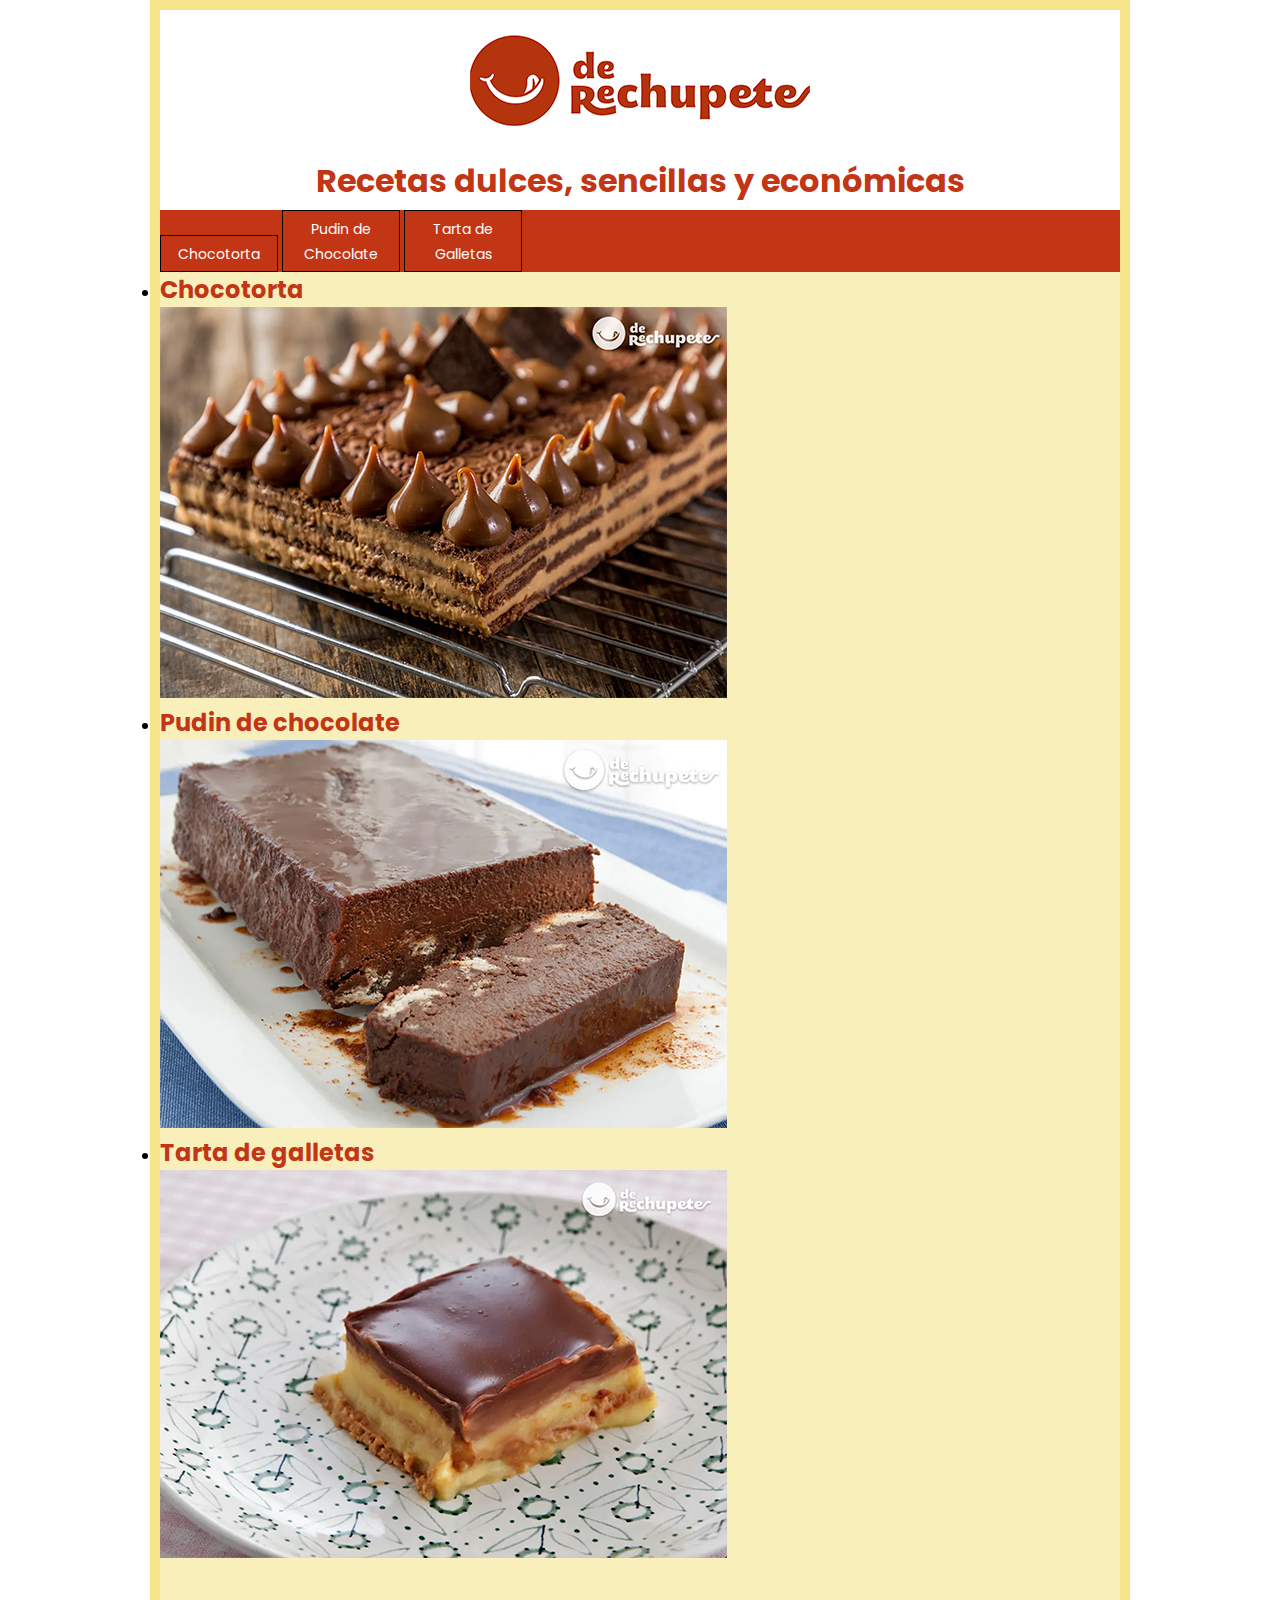
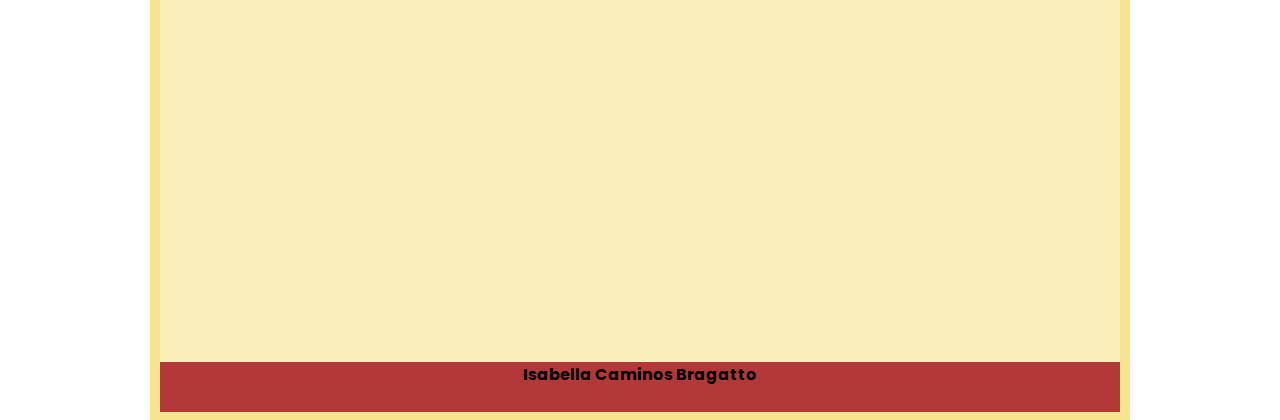
<file: index.html>
<!DOCTYPE html>
<html>



<head>
	<meta charset="utf-8">
	<meta name="viewport" content="width=device-width, initial-scale=1">
	<title> deRechupete Recetas </title>
	
	<! VINCULACIÓN A CSS > 
	<link rel="stylesheet" type="text/css" href="css/receta.css">




</head>


<body>



<div id="contenedor">

<!- lOGO DE SITIO CON URL->

<div id="cabecera">

<a href="file:///Users/Isabella/Desktop/UCES/Multimedia%20I/Receta/deRechupete.html">

<img src="img/logo.jpg">

</a>


<h1 class="titurojo"> Recetas dulces, sencillas y económicas </h1>

</div>


<!- MENÚ DE NAVEGACIÓN ->

<div id="menu">

<ul>

<li> <a href="chocotorta.html"> Chocotorta </a> </li>

<li> <a href="pudindechocolate.html"> Pudin de Chocolate </a> </li>

<li> <a href="tartadegalletas.html"> Tarta de Galletas </a> </li>

</ul>

</div> <!cierre de div de menu>


<!- Recetas en forma de lista con img asociadas a URL->

<div id="contenido">




<ul>

<li> <h2 class="titurojo"> Chocotorta </h2> </li>

<a href="file:///Users/Isabella/Desktop/UCES/Multimedia%20I/Receta/Chocotorta.html">

<img src="img/chocotorta.jpg">

</a>


<li> <h2 class="titurojo"> Pudin de chocolate </h2> </li>

<a href="file:///Users/Isabella/Desktop/UCES/Multimedia%20I/Receta/pudindechocolate.html">

<img src="img/pudin.jpg">

</a>



<li> <h2 class="titurojo"> Tarta de galletas </h2> </li>

<a href="file:///Users/Isabella/Desktop/UCES/Multimedia%20I/Receta/tartadegalletas.html">

<img src="img/tarta.jpg">

</a>

</ul> <!- Cierre de lista->


</div> <!cierre div contenido

</div> <!cierre div de contenedor>


<div id="pie">
	
	<h4> Isabella Caminos Bragatto</h4>

</div> <!cierre div pie>

</body>


</html>
</file>
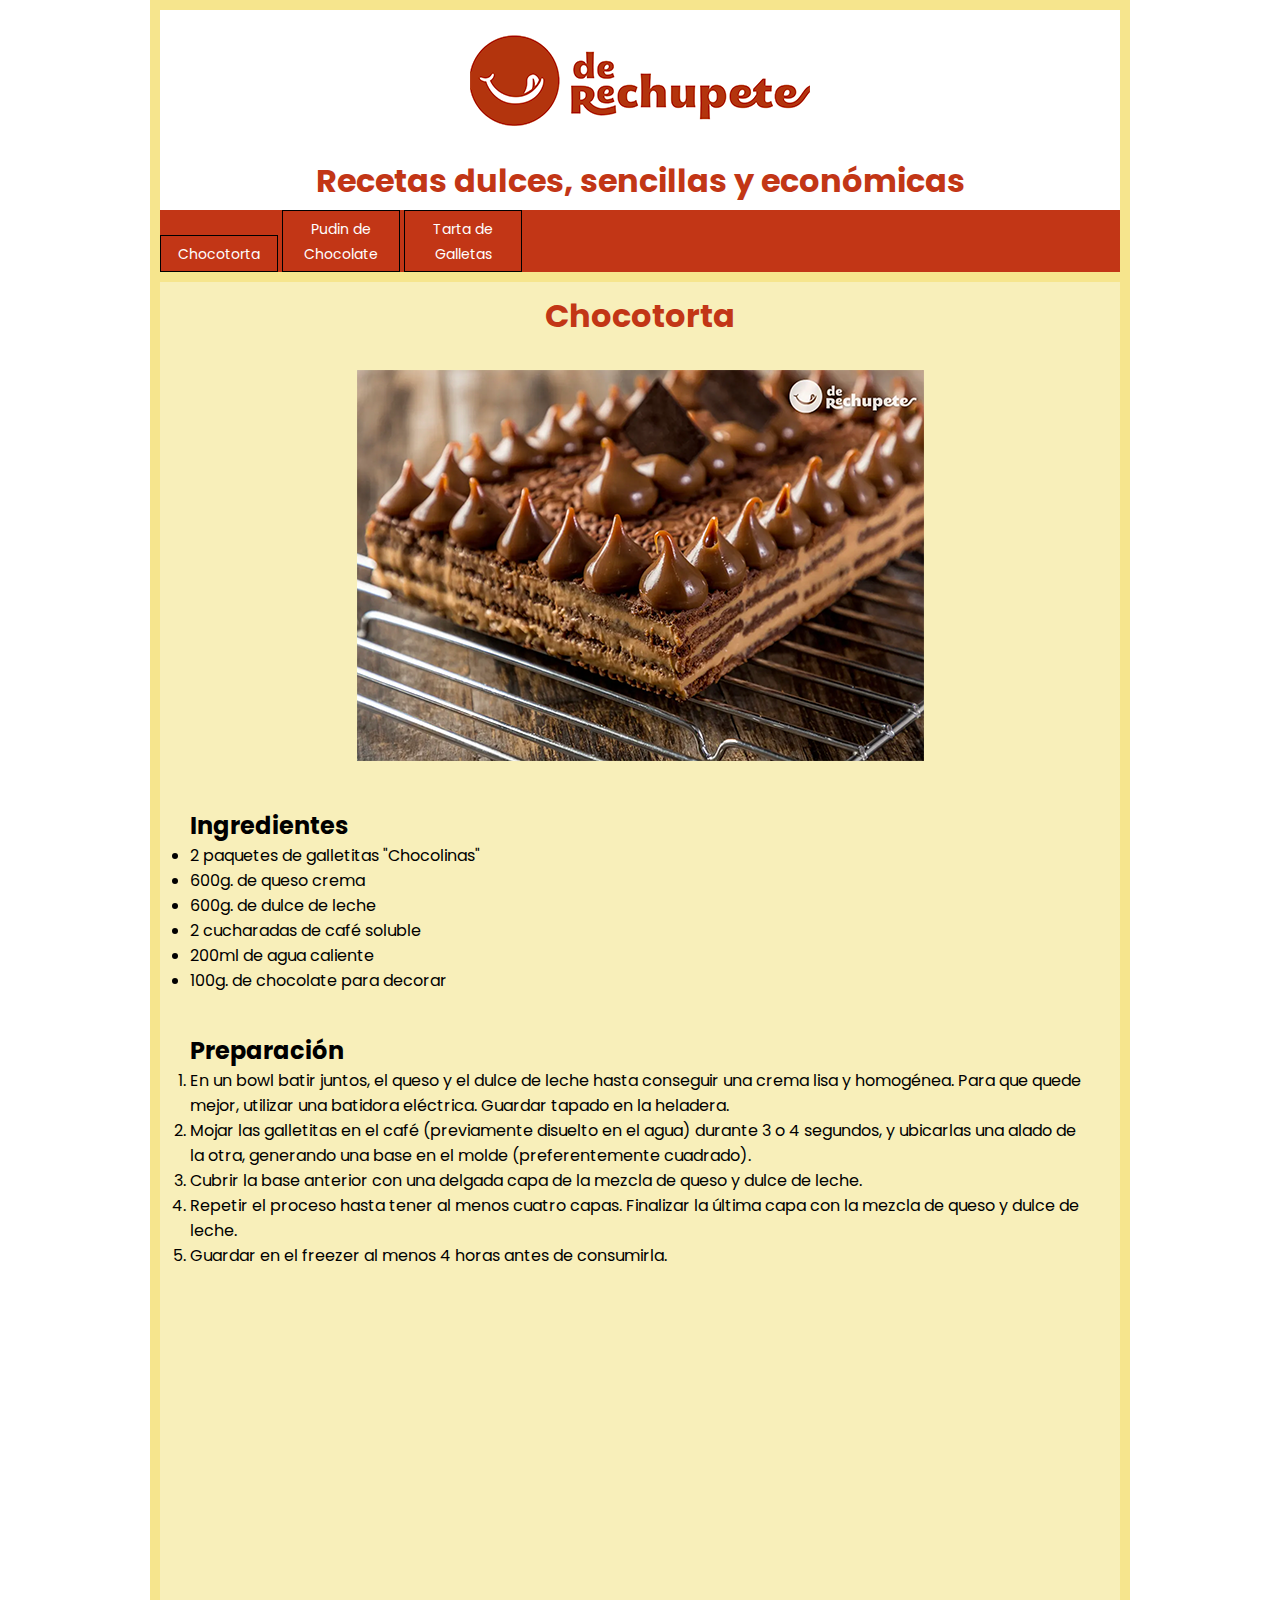
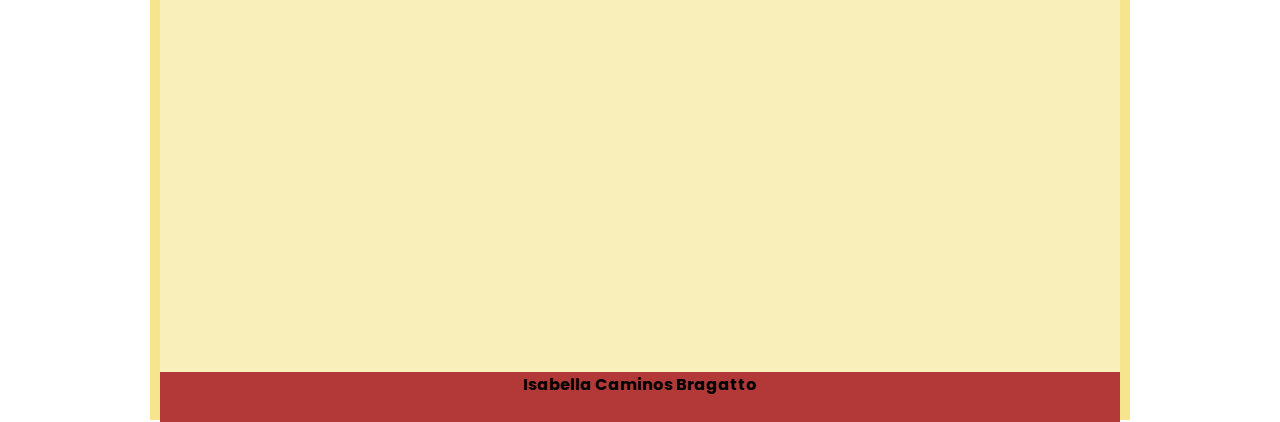
<file: chocotorta.html>
<!DOCTYPE html>
<html>
<head>
	<meta charset="utf-8">
	<meta name="viewport" content="width=device-width, initial-scale=1">
	<title> Chocotorta </title>

<! VINCULACIÓN A CSS > 
	<link rel="stylesheet" type="text/css" href="css/receta.css">


</head>

<body>


<div id="contenedor">



<!- lOGO DE SITIO CON URL->

<div id="cabecera">
	
<a href="file:///Users/Isabella/Desktop/UCES/Multimedia%20I/Receta/index.html">
	
<img src="img/logo.jpg"> </a>


<h1 class="titurojo"> Recetas dulces, sencillas y económicas </h1>

</div> <!cierre div cabecera>


<!- MENÚ DE NAVEGACIÓN ->

<div id="menu">


<ul>

<li> <a href="chocotorta.html"> Chocotorta </a> </li>

<li> <a href="pudindechocolate.html"> Pudin de Chocolate </a> </li>

<li> <a href="tartadegalletas.html"> Tarta de Galletas </a> </li>

</ul>


</div> <!cierre div menu>

<div id="contenido">

<div id="tituderece">
<h1 class="titurojo"> Chocotorta </h1>
</div> <!cierre titu de rece>

<div id="recuadroimg">
<img src="img/chocotorta.jpg"> 
</div> <!cierre recuadro img>


<div id="cuadrodetexto">

<h2> Ingredientes </h2>

<ul>
	<li> 2 paquetes de galletitas "Chocolinas" </li>
	<li> 600g. de queso crema</li>
	<li> 600g. de dulce de leche</li>
	<li> 2 cucharadas de café soluble</li>
	<li> 200ml de agua caliente</li>
	<li> 100g. de chocolate para decorar</li>
</ul>

</div> <!cierre cuadro de texto>


<div id="cuadrodetexto">

<h2> Preparación </h2>

<ol>
	<li> En un bowl batir juntos, el queso y el dulce de leche hasta conseguir una crema lisa y homogénea. Para que quede mejor, utilizar una batidora eléctrica. Guardar tapado en la heladera.</li>
	<li> Mojar las galletitas en el café (previamente disuelto en el agua) durante 3 o 4 segundos, y ubicarlas una alado de la otra, generando una base en el molde (preferentemente cuadrado). </li>
	<li> Cubrir la base anterior con una delgada capa de la mezcla de queso y dulce de leche.</li>
	<li> Repetir el proceso hasta tener al menos cuatro capas. Finalizar la última capa con la mezcla de queso y dulce de leche.</li>
	<li> Guardar en el freezer al menos 4 horas antes de consumirla.</li>

</ol>

</div> <!cierre cuadro de texto>


<! INSERCIÓN DE VIDEO>


<div id="recuadroimg">

	<iframe width="560" height="315" src="https://www.youtube.com/embed/4sO-kLa4-7k" title="YouTube video player" frameborder="0" allow="accelerometer; autoplay; clipboard-write; encrypted-media; gyroscope; picture-in-picture" allowfullscreen></iframe>
	
</div>

</div> <!cierre div contenido>




<div id="pie">
	
<h4> Isabella Caminos Bragatto</h4>

</div> <!cierre div pie>



</div> <!cierre div contenedor>


</body>
</html>
</file>
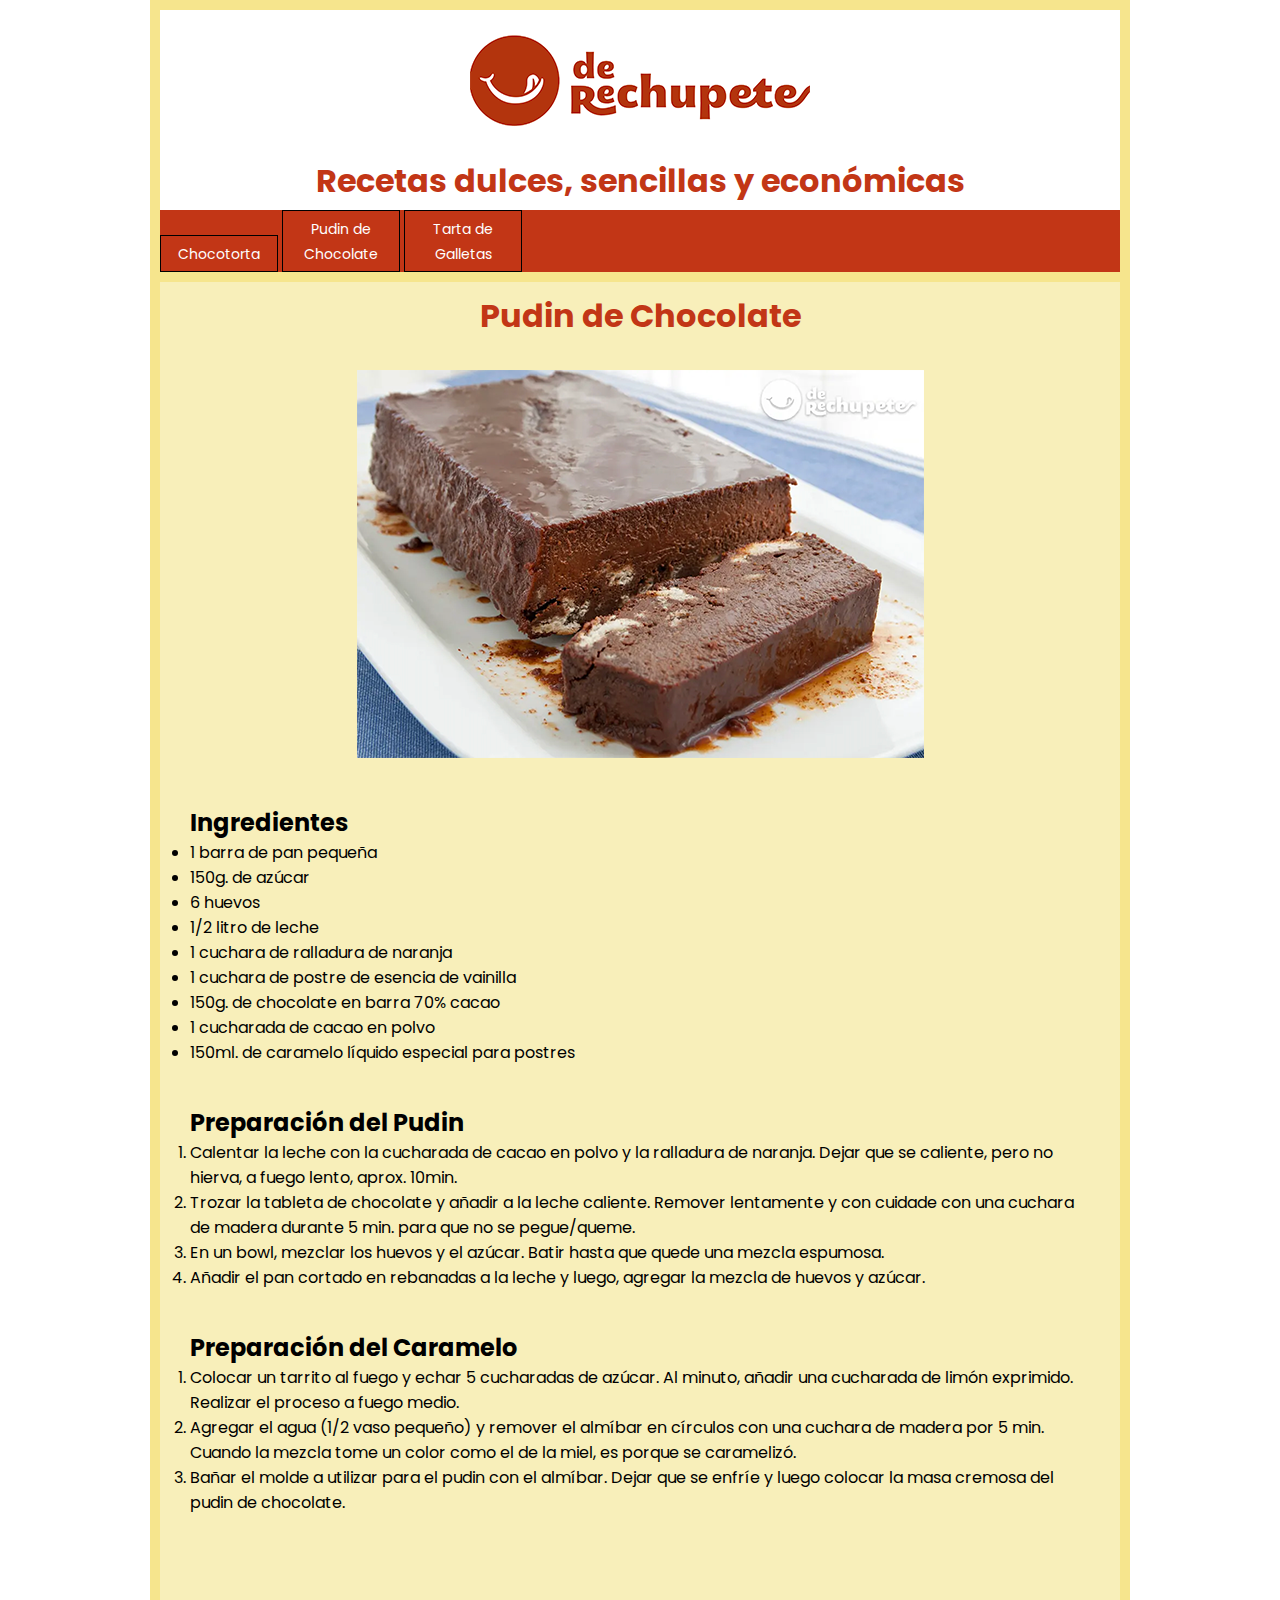
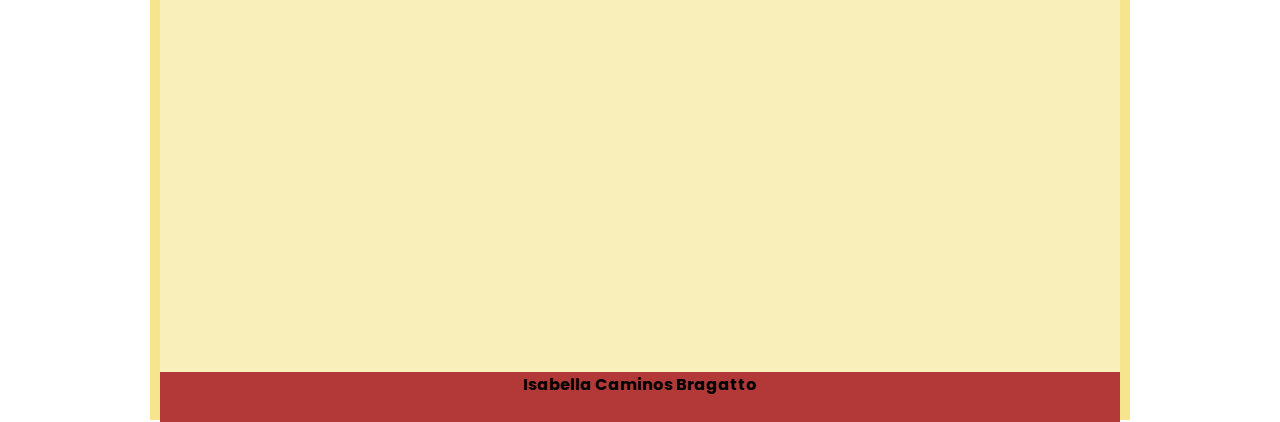
<file: pudindechocolate.html>
<!DOCTYPE html>
<html>
<head>
	<meta charset="utf-8">
	<meta name="viewport" content="width=device-width, initial-scale=1">
	<title> Pudin de Chocolate </title>


<! VINCULACIÓN A CSS > 
	<link rel="stylesheet" type="text/css" href="css/receta.css">

</head>


<body>



<div id="contenedor">



<!- lOGO DE SITIO CON URL->

<div id="cabecera">

<a href="file:///Users/Isabella/Desktop/UCES/Multimedia%20I/Receta/index.html">
	
<img src="img/logo.jpg">


</a>

<h1 class="titurojo"> Recetas dulces, sencillas y económicas </h1>


</div> <!cierre div cabecera>

<!- MENÚ DE NAVEGACIÓN ->

<div id="menu">

<ul>

<li> <a href="chocotorta.html"> Chocotorta </a> </li>

<li> <a href="pudindechocolate.html"> Pudin de Chocolate </a> </li>

<li> <a href="tartadegalletas.html"> Tarta de Galletas </a> </li>

</ul>

</div> <! cierre div menu>


<div id="contenido">

<div id="tituderece">
<h1 class="titurojo"> Pudin de Chocolate </h1>
</div> <!cierre titu de rece>



<div id="recuadroimg">
<img src="img/pudin.jpg"> 
</div> <!cierre recuadro img>

<div id="cuadrodetexto">


<h2> Ingredientes </h2>

<ul>
	<li> 1 barra de pan pequeña</li>
	<li> 150g. de azúcar</li>
	<li> 6 huevos</li>
	<li> 1/2 litro de leche</li>
	<li> 1 cuchara de ralladura de naranja</li>
	<li> 1 cuchara de postre de esencia de vainilla</li>
	<li> 150g. de chocolate en barra 70% cacao</li>
	<li> 1 cucharada de cacao en polvo</li>
	<li> 150ml. de caramelo líquido especial para postres</li>
	
	
</ul>

</div> <!cierre cuadro de texto>


<div id="cuadrodetexto">

<h2> Preparación del Pudin </h2>

<ol>
	<li> Calentar la leche con la cucharada de cacao en polvo y la ralladura de naranja. Dejar que se caliente, pero no hierva, a fuego lento, aprox. 10min.</li>
	<li> Trozar la tableta de chocolate y añadir a la leche caliente. Remover lentamente y con cuidade con una cuchara de madera durante 5 min. para que no se pegue/queme. </li>
	<li> En un bowl, mezclar los huevos y el azúcar. Batir hasta que quede una mezcla espumosa.</li>
	<li> Añadir el pan cortado en rebanadas a la leche y luego, agregar la mezcla de huevos y azúcar.</li>

</ol>

</div> <!cierre cuadro de texto>

<div id="cuadrodetexto">

<h2> Preparación del Caramelo </h2>
<ol>
	<li> Colocar un tarrito al fuego y echar 5 cucharadas de azúcar. Al minuto, añadir una cucharada de limón exprimido. Realizar el proceso a fuego medio.</li>
	<li> Agregar el agua (1/2 vaso pequeño) y remover el almíbar en círculos con una cuchara de madera por 5 min. Cuando la mezcla tome un color como el de la miel, es porque se caramelizó.</li>
	<li> Bañar el molde a utilizar para el pudin con el almíbar. Dejar que se enfríe y luego colocar la masa cremosa del pudin de chocolate.</li>

</ol>

</div> <!cierre cuadro de texto>

<div id="recuadroimg">

<iframe width="560" height="315" src="https://www.youtube.com/embed/iFLWo7Lwl6k" title="YouTube video player" frameborder="0" allow="accelerometer; autoplay; clipboard-write; encrypted-media; gyroscope; picture-in-picture" allowfullscreen></iframe>

</div> <!cierre recuadroimg>

</div> <!cierre div contenido>


<div id="pie">
	
<h4> Isabella Caminos Bragatto</h4>

</div> <!cierre div pie>



</div> <!cierre div contenedor>

</body>
</html>
</file>
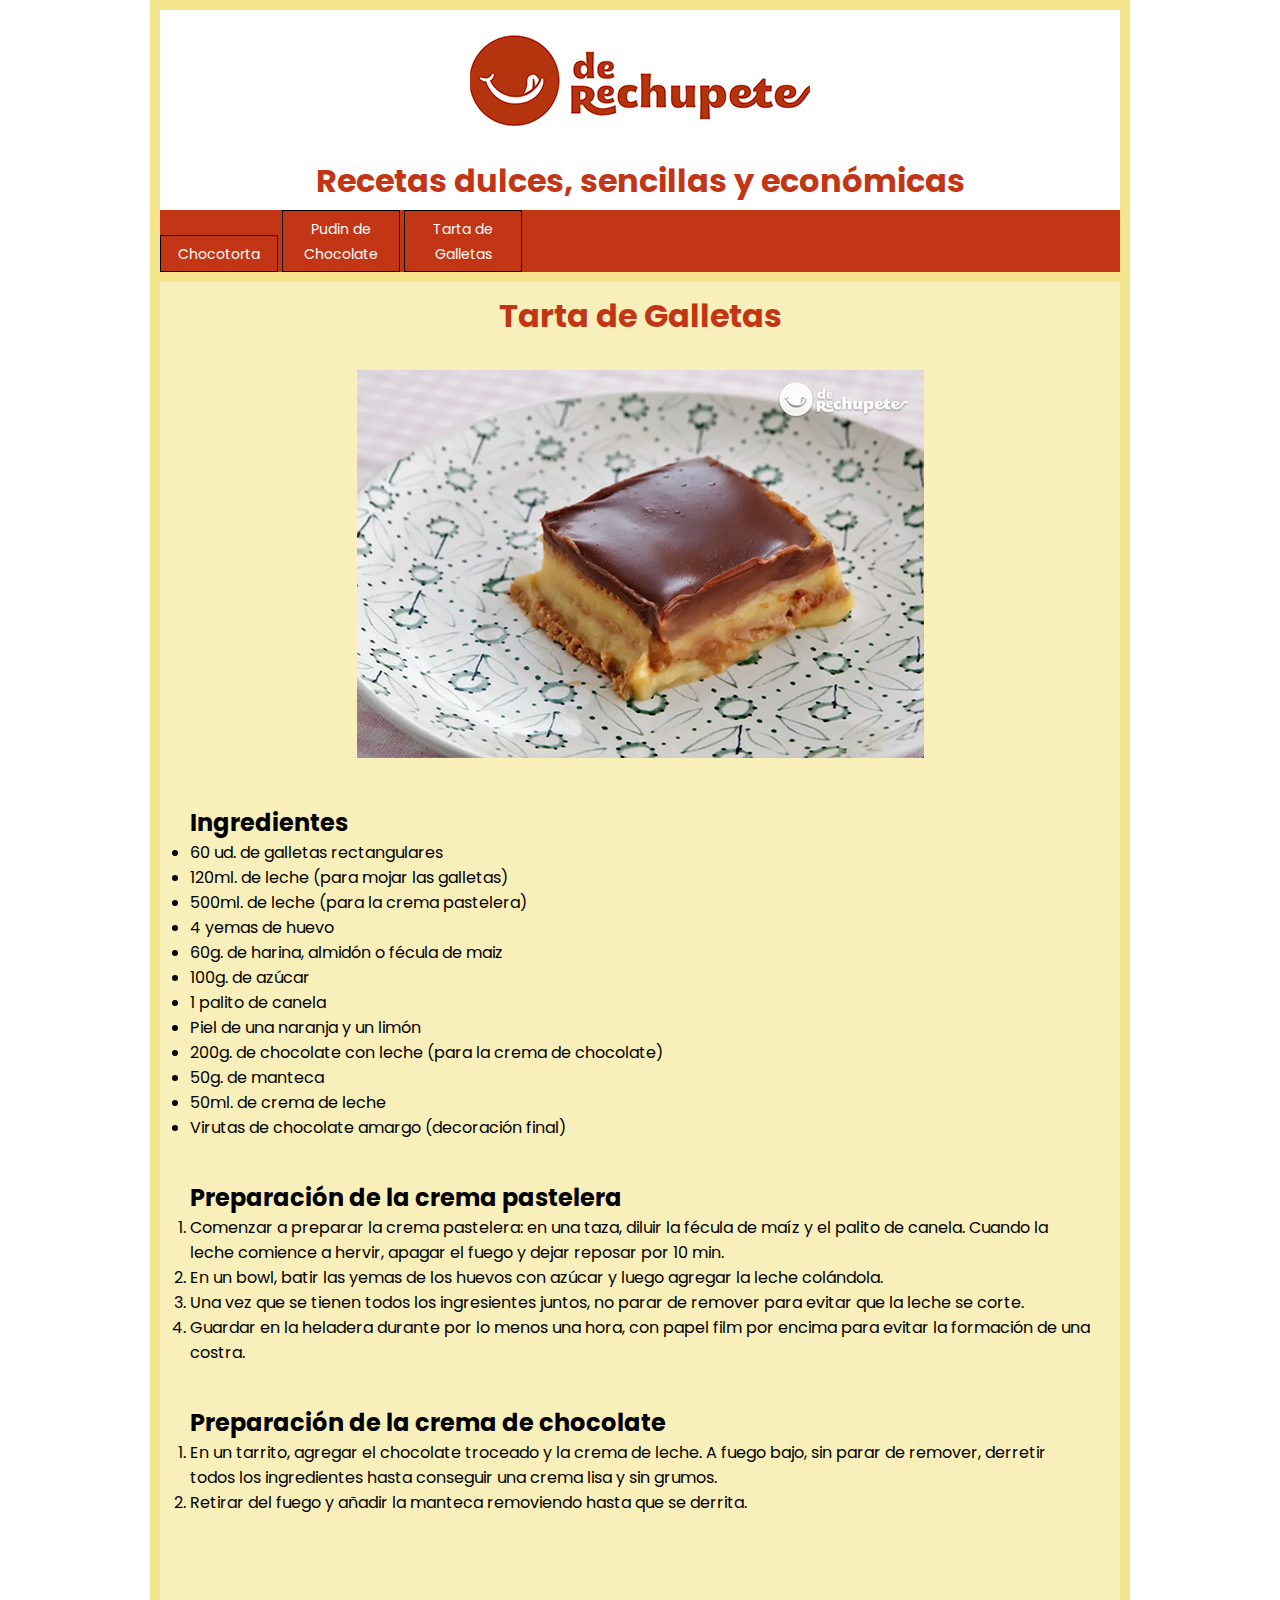
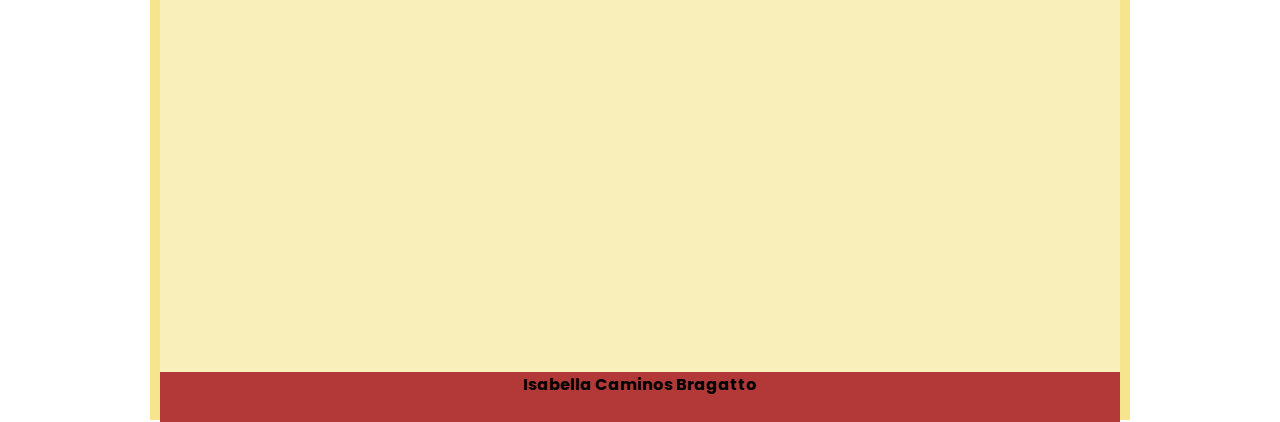
<file: tartadegalletas.html>
<!DOCTYPE html>
<html>
<head>
	<meta charset="utf-8">
	<meta name="viewport" content="width=device-width, initial-scale=1">
	<title> Tarta de galletas </title>

<! VINCULACIÓN A CSS > 
	<link rel="stylesheet" type="text/css" href="css/receta.css">

	
</head>







<body>


<div id="contenedor">


<div id="cabecera">

<!- lOGO DE SITIO CON URL->

<a href="file:///Users/Isabella/Desktop/UCES/Multimedia%20I/Receta/index.html">
	
<img src="img/logo.jpg">

</a>

<h1 class="titurojo"> Recetas dulces, sencillas y económicas </h1>

</div> <!cierre div cabecera>



<!- MENÚ DE NAVEGACIÓN ->

<div id="menu">

<ul>

<li> <a href="chocotorta.html"> Chocotorta </a> </li>

<li> <a href="pudindechocolate.html"> Pudin de Chocolate </a> </li>

<li> <a href="tartadegalletas.html"> Tarta de Galletas </a> </li>

</ul>

</div> <!cierre div menu>



<div id="contenido">


<div id="tituderece">
<h1 class="titurojo"> Tarta de Galletas </h1>
</div> <!cierre titu de rece>


<div id="recuadroimg">
<img src="img/tarta.jpg">
</div><!cierre recuadro img>



<div id="cuadrodetexto">
<h2> Ingredientes </h2>

<ul>
	<li>60 ud. de galletas rectangulares</li>
	<li>120ml. de leche (para mojar las galletas)</li>
	<li>500ml. de leche (para la crema pastelera)</li>
	<li>4 yemas de huevo</li>
	<li>60g. de harina, almidón o fécula de maiz</li>
	<li>100g. de azúcar</li>
	<li>1 palito de canela</li>
	<li>Piel de una naranja y un limón</li>
	<li>200g. de chocolate con leche (para la crema de chocolate)</li>
	<li>50g. de manteca</li>
	<li>50ml. de crema de leche</li>
	<li>Virutas de chocolate amargo (decoración final)</li>
</ul>

</div> <!cierre cuadrodetexto>


<div id="cuadrodetexto">

<h2> Preparación de la crema pastelera </h2>

<ol>
	<li>Comenzar a preparar la crema pastelera: en una taza, diluir la fécula de maíz y el palito de canela. Cuando la leche comience a hervir, apagar el fuego y dejar reposar por 10 min.</li>
	<li>En un bowl, batir las yemas de los huevos con azúcar y luego agregar la leche colándola. </li>
	<li>Una vez que se tienen todos los ingresientes juntos, no parar de remover para evitar que la leche se corte.</li>
	<li>Guardar en la heladera durante por lo menos una hora, con papel film por encima para evitar la formación de una costra.</li>

</ol>

</div> <!cierre cuadrodetexto>





<div id="cuadrodetexto">

<h2> Preparación de la crema de chocolate </h2>

<ol>
	<li>En un tarrito, agregar el chocolate troceado y la crema de leche. A fuego bajo, sin parar de remover, derretir todos los ingredientes hasta conseguir una crema lisa y sin grumos.</li>
	<li>Retirar del fuego y añadir la manteca removiendo hasta que se derrita.</li>
</ol>



</div> <!cierre cuadrodetexto>



<div id="recuadroimg">

<iframe width="560" height="315" src="https://www.youtube.com/embed/wSb3QlyUwWU" title="YouTube video player" frameborder="0" allow="accelerometer; autoplay; clipboard-write; encrypted-media; gyroscope; picture-in-picture" allowfullscreen></iframe>

</div> <!cierre recuadroimg>


</div> <!cierre div contenido>


<div id="pie">
	
<h4> Isabella Caminos Bragatto</h4>

</div> <!cierre div pie>


</div> <!cierre div contenedor>

</body>
</html>
</file>
<file: css/receta.css>
@import url('https://fonts.googleapis.com/css2?family=Poppins:ital,wght@0,400;0,600;1,400&display=swap');

body{font-family: 'Poppins', sans-serif;}

/* Selector universal */
*{
	margin: 0;
	padding: 0;
}


/*Declaración de clase*/ 
.titurojo{
	color: #c23616;
}



/* Selectores de ID*/


#contenedor{
	width: 960px;
	height: 2000px;
	background-color: #f6e58d;
	margin-left: auto;
	margin-right: auto;
	padding: 10px;
}


#cabecera{
	width: 960px;
	height: 200px;
	background-color: #ffffff;
	text-align: center;
}

#menu{
	width: 960;
	height: 150;
	background-color: #c23616;
}

#menu a{
    text-decoration:none;
    color:inherit;
    font-size:14px;
    } 

#menu li{
    display:inline-block;
    width:10%;
    padding:5px 10px;
    background-color:#c23616;
    border:1px solid #000;
    text-align:center;
    color:#fff;
    }
   
#menu li:hover{
    background-color:#b33939;
    color:#fff;
    }




#contenido{
	width: 960px;
	height: 1690px;
	background-color: #F8EFBA;
	margin-left: auto;
	margin-right: auto;
	

}



#pie{
	width: 960px;
	height: 50px;
	background-color: #b33939;
	margin-left: auto;
	margin-right: auto;
	margin-top: auto;
	margin-bottom: auto;
	text-align: center;

}


#recuadroimg{
	text-align: center;
	margin: 10px;
	padding: 10px;
	
}

#tituderece{
	text-align: center;
	margin: 10px;
	padding: 10px;
}


#cuadrodetexto{
	text-align: justify-all;
	margin: 20px;
	padding: 10px;
}
</file>
